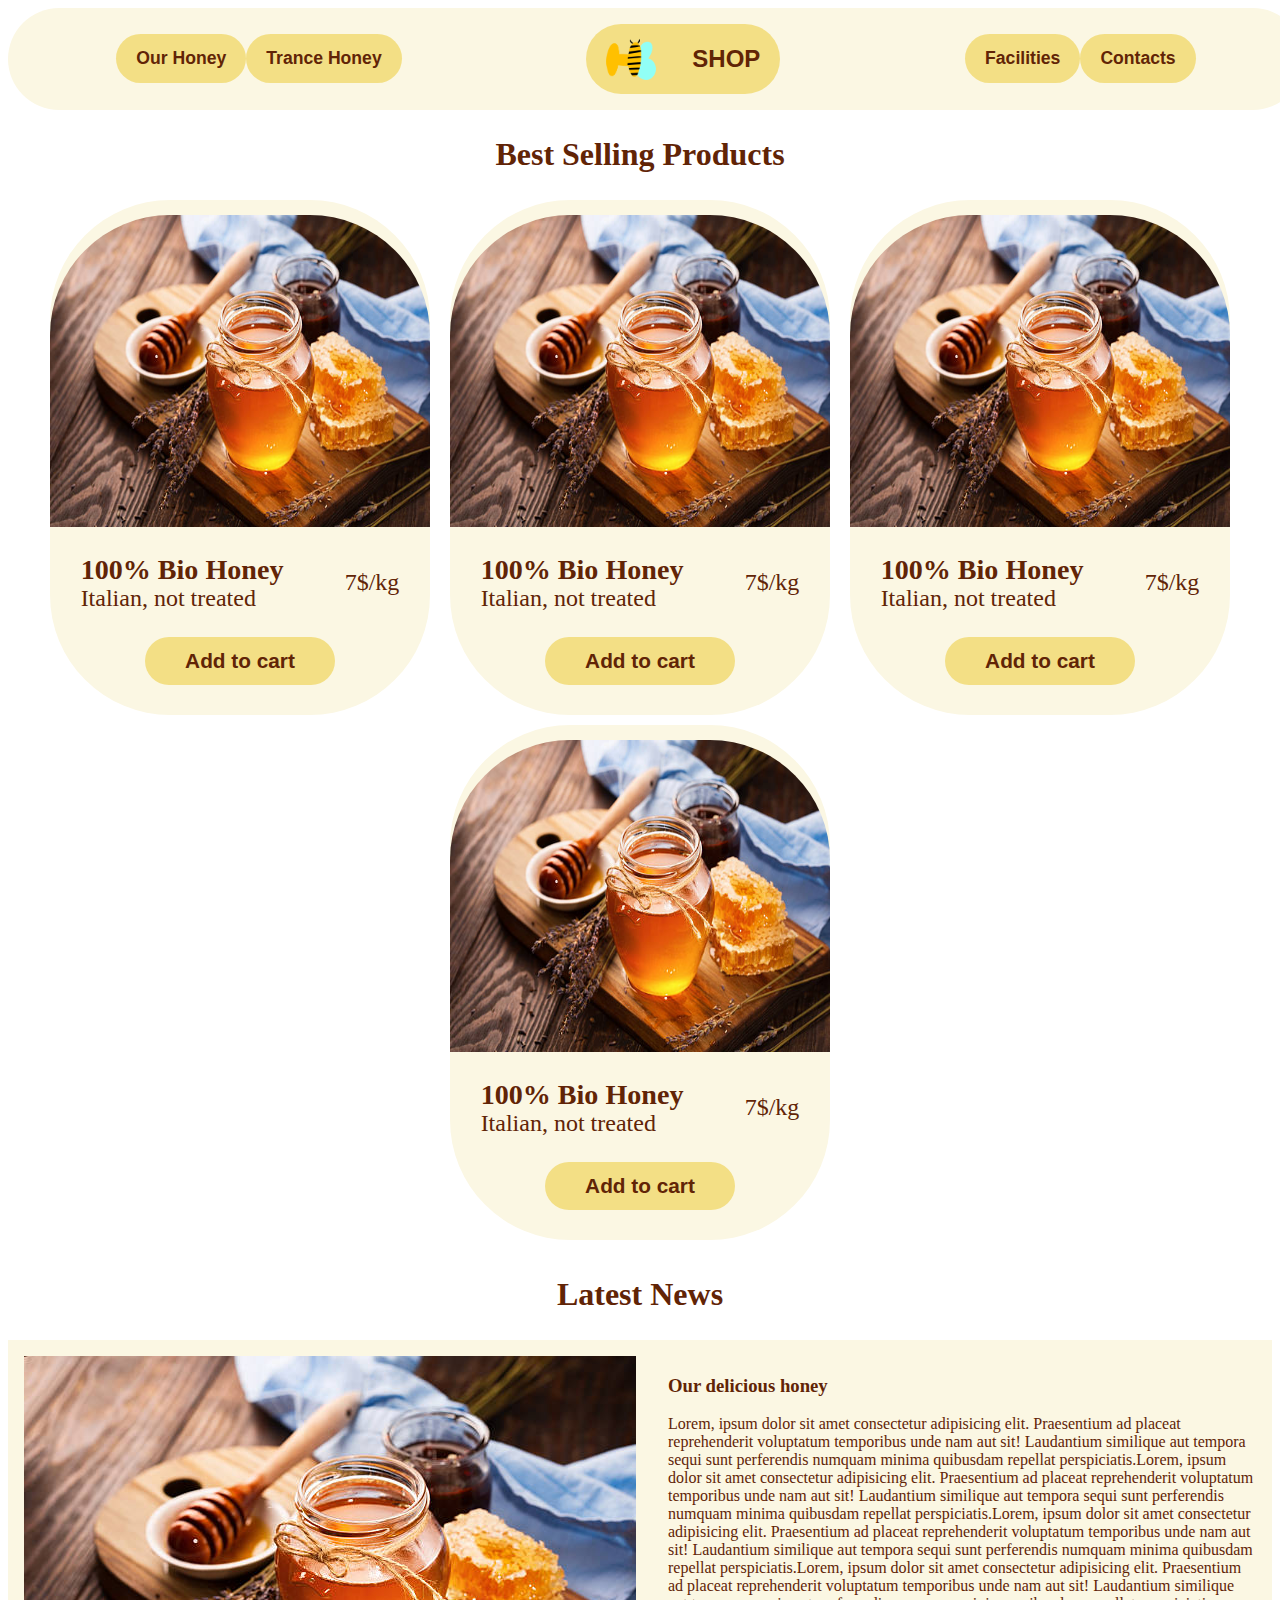
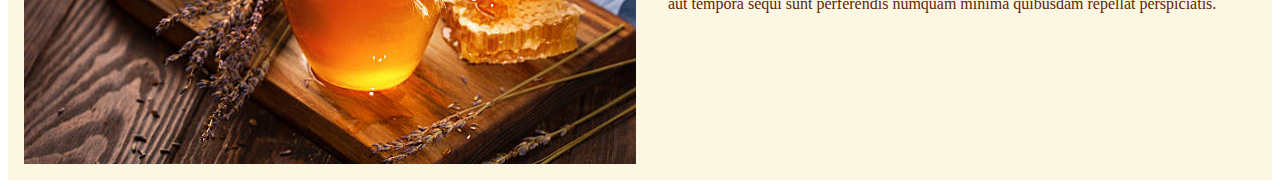
<file: index.html>
<!DOCTYPE html>
<html lang="en">
<head>
    <meta charset="UTF-8">
    <meta http-equiv="X-UA-Compatible" content="IE=edge">
    <meta name="viewport" content="width=device-width, initial-scale=1.0">
    <link rel="stylesheet" href="./assets/css/style.css" />
    <title>Home</title>
</head>
<body>
   
    <header>
        <nav>
            <div class="but1">
                <button>Our Honey</button>
                <button>Trance Honey</button>
            </div>
            <button class="b-img"><img src="./assets/imgs/logo.png" />SHOP</button>
            <div class="but1">
                <button>Facilities</button>
                <button>Contacts</button>
            </div>
        </nav>
    </header>
    <h2>Best Selling Products</h2>
    <main>
        <article class="card">
            <img src="./assets/imgs/honey.jpg" alt="honey picture" />
            <div class="text-container">
                <div class="bottom-text">
                    <h3>100% Bio Honey</h3>
                    <p>Italian, not treated</p>
                </div>
                <div class="right-price">
                    <p>7$/kg</p>
                </div>
            </div>
            <button>Add to cart</button>
        </article>
        <article class="card">
            <img src="./assets/imgs/honey.jpg" alt="honey picture" />
            <div class="text-container">
                <div class="bottom-text">
                    <h3>100% Bio Honey</h3>
                    <p>Italian, not treated</p>
                </div>
                <div class="right-price">
                    <p>7$/kg</p>
                </div>
            </div>
            <button>Add to cart</button>
        </article>
        <article class="card">
            <img src="./assets/imgs/honey.jpg" alt="honey picture" />
            <div class="text-container">
                <div class="bottom-text">
                    <h3>100% Bio Honey</h3>
                    <p>Italian, not treated</p>
                </div>
                <div class="right-price">
                    <p>7$/kg</p>
                </div>
            </div>
            <button>Add to cart</button>
        </article>
        <article class="card">
            <img src="./assets/imgs/honey.jpg" alt="honey picture" />
            <div class="text-container">
                <div class="bottom-text">
                    <h3>100% Bio Honey</h3>
                    <p>Italian, not treated</p>
                </div>
                <div class="right-price">
                    <p>7$/kg</p>
                </div>
            </div>
            <button>Add to cart</button>
        </article>
    </main>
    <h2>Latest News</h2>
    <section>
        <img src="./assets/imgs/honey.jpg" />
        <div class="flex-article">
            <h3>Our delicious honey</h3>
            <p>
                Lorem, ipsum dolor sit amet consectetur adipisicing elit. Praesentium ad placeat reprehenderit voluptatum temporibus unde nam aut sit! Laudantium similique aut tempora sequi sunt perferendis numquam minima quibusdam repellat perspiciatis.Lorem, ipsum
                dolor sit amet consectetur adipisicing elit. Praesentium ad placeat reprehenderit voluptatum temporibus unde nam aut sit! Laudantium similique aut tempora sequi sunt perferendis numquam minima quibusdam repellat perspiciatis.Lorem, ipsum
                dolor sit amet consectetur adipisicing elit. Praesentium ad placeat reprehenderit voluptatum temporibus unde nam aut sit! Laudantium similique aut tempora sequi sunt perferendis numquam minima quibusdam repellat perspiciatis.Lorem, ipsum
                dolor sit amet consectetur adipisicing elit. Praesentium ad placeat reprehenderit voluptatum temporibus unde nam aut sit! Laudantium similique aut tempora sequi sunt perferendis numquam minima quibusdam repellat perspiciatis.
            </p>
        </div>
    </section>
</body>
</html>
</file>
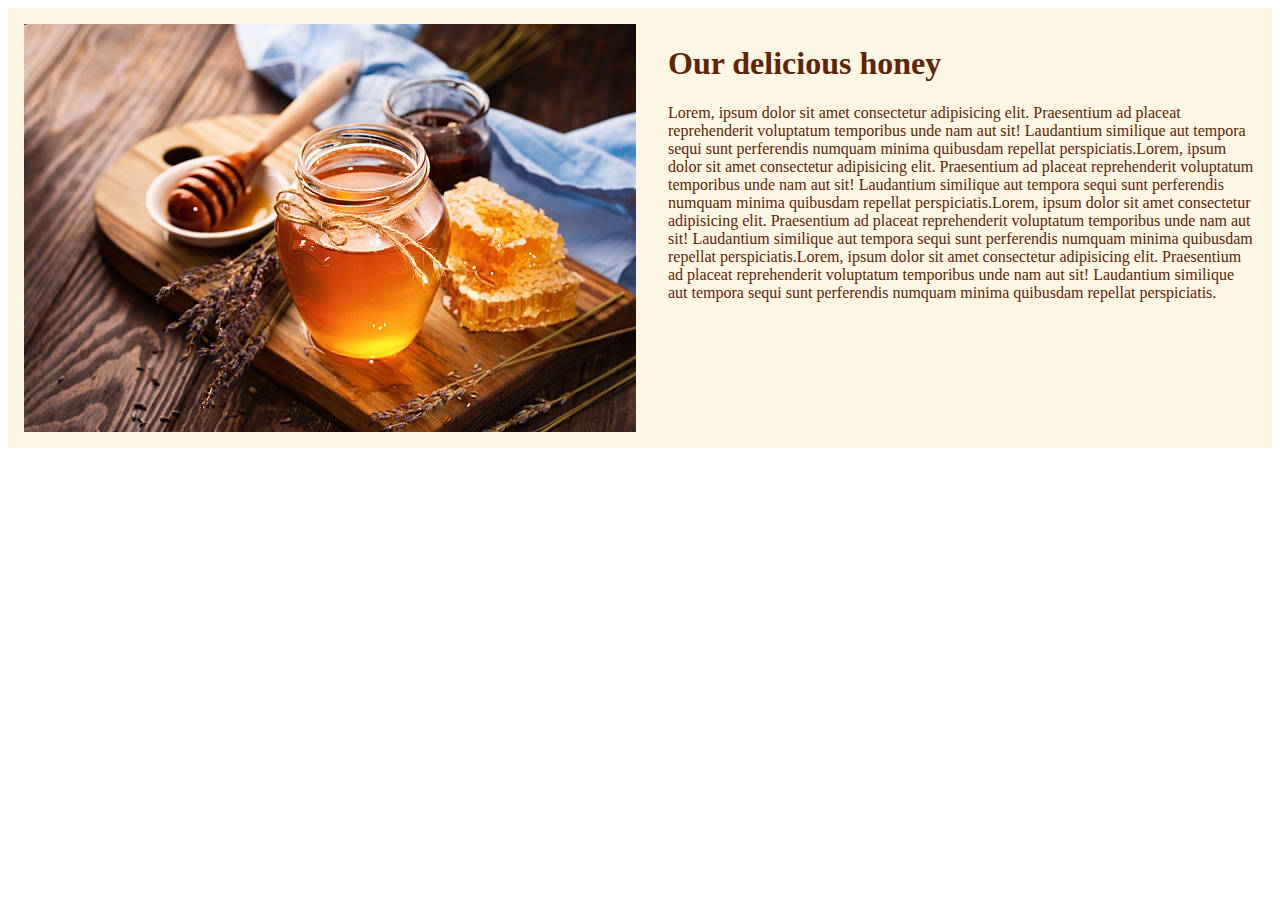
<file: article.html>
<!DOCTYPE html>
<html lang="en">
<head>
    <meta charset="UTF-8">
    <meta http-equiv="X-UA-Compatible" content="IE=edge">
    <meta name="viewport" content="width=device-width, initial-scale=1.0">
    <link rel="stylesheet" href=".//assets/css/article.css" />
    <title>Article</title>
</head>

  

<body>
    <section>
        <img src="./assets/imgs/honey.jpg" />
        <div class="flex-article">
            <h1>Our delicious honey</h1>
            <p>
                Lorem, ipsum dolor sit amet consectetur adipisicing elit. Praesentium ad placeat reprehenderit voluptatum temporibus unde nam aut sit! Laudantium similique aut tempora sequi sunt perferendis numquam minima quibusdam repellat perspiciatis.Lorem, ipsum
                dolor sit amet consectetur adipisicing elit. Praesentium ad placeat reprehenderit voluptatum temporibus unde nam aut sit! Laudantium similique aut tempora sequi sunt perferendis numquam minima quibusdam repellat perspiciatis.Lorem, ipsum
                dolor sit amet consectetur adipisicing elit. Praesentium ad placeat reprehenderit voluptatum temporibus unde nam aut sit! Laudantium similique aut tempora sequi sunt perferendis numquam minima quibusdam repellat perspiciatis.Lorem, ipsum
                dolor sit amet consectetur adipisicing elit. Praesentium ad placeat reprehenderit voluptatum temporibus unde nam aut sit! Laudantium similique aut tempora sequi sunt perferendis numquam minima quibusdam repellat perspiciatis.
            </p>
        </div>
    </section>

</body>
</html>
</file>
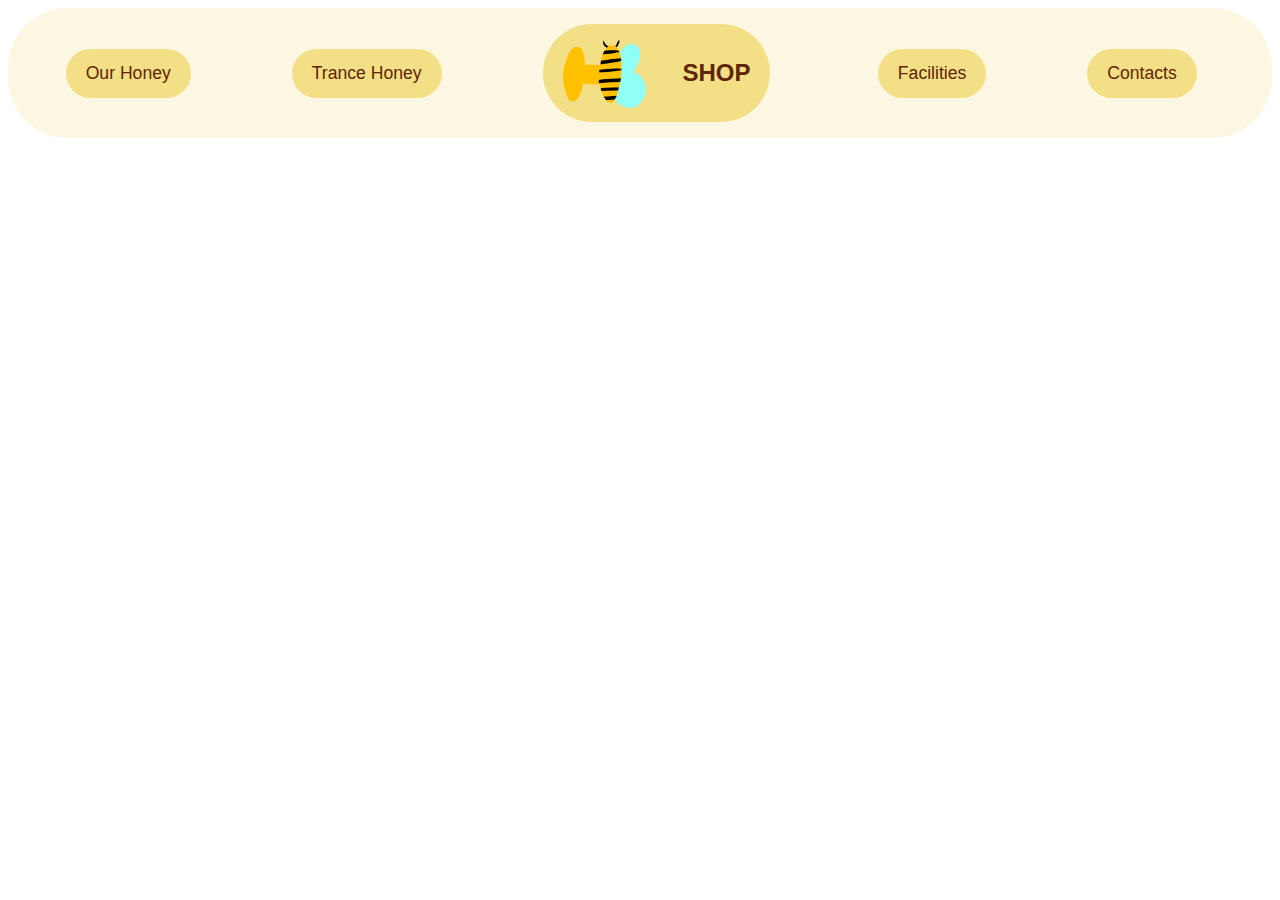
<file: navigationbar.html>
<!DOCTYPE html>
<html lang="en">
<head>
    <meta charset="UTF-8">
    <meta http-equiv="X-UA-Compatible" content="IE=edge">
    <meta name="viewport" content="width=device-width, initial-scale=1.0">
    <link rel="stylesheet" href="./assets/css/navigationbar.css" />
    <title>Navigation</title>
</head>
<body>
  

<body>
    <header>
        <nav>
            <button>Our Honey</button>
            <button>Trance Honey</button>
            <button class="b-img"><img src="./assets/imgs/logo.png" />SHOP</button>
            <button>Facilities</button>
            <button>Contacts</button>
        </nav>
    </header>
</body>
</html>
</file>
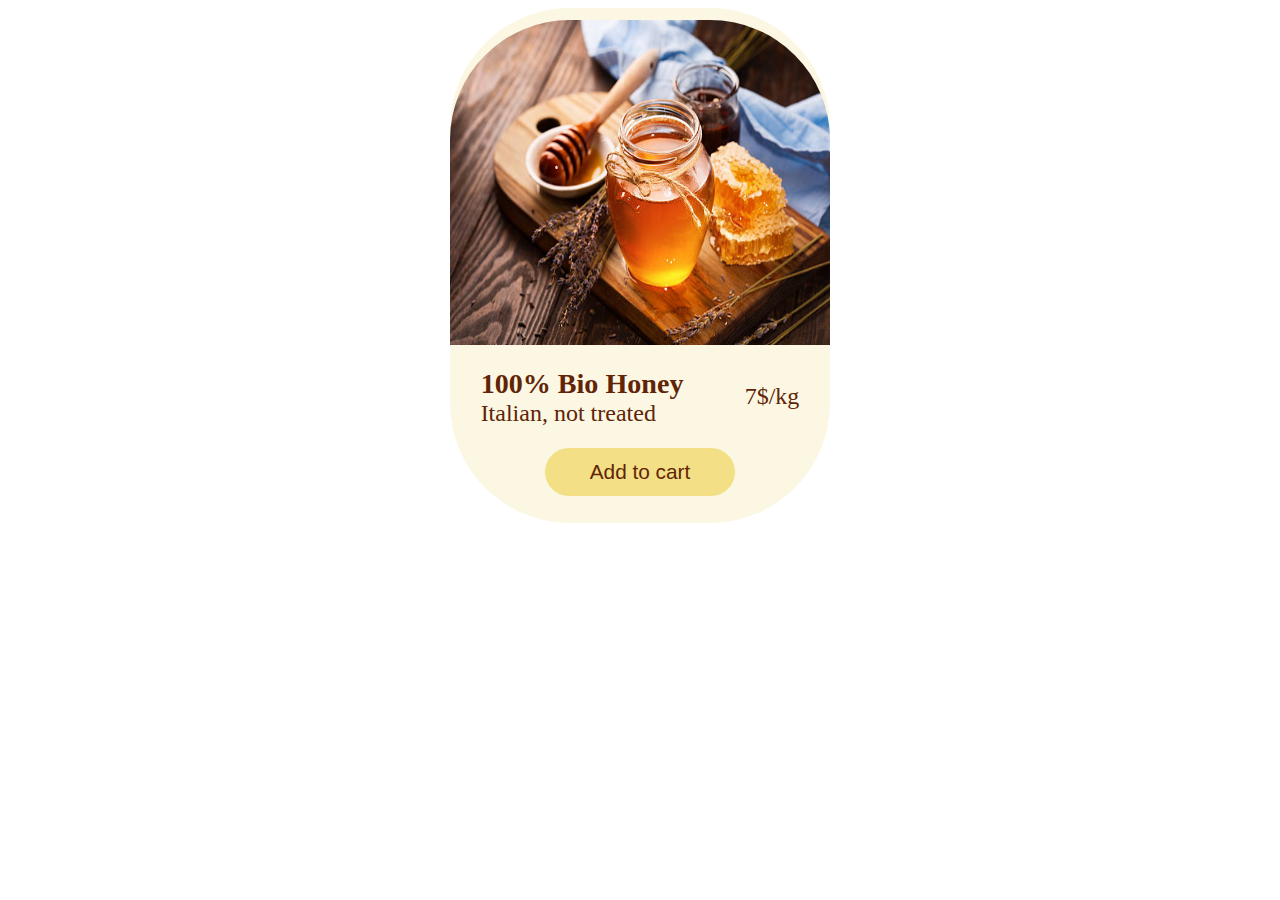
<file: productcard.html>
<!DOCTYPE html>
<html lang="en">
<head>
    <meta charset="UTF-8">
    <meta http-equiv="X-UA-Compatible" content="IE=edge">
    <meta name="viewport" content="width=device-width, initial-scale=1.0">
    <link rel="stylesheet" href="./assets/css/productcard.css" />
    <title>Product</title>
</head>
<body>
    <main>
    <article class="card">
        <img src="./assets/imgs/honey.jpg" alt="honey picture" />
        <div class="text-container">
            <div class="bottom-text">
                <h3>100% Bio Honey</h3>
                <p>Italian, not treated</p>
            </div>
            <div class="right-price">
                <p>7$/kg</p>
            </div>
        </div>
        <button>Add to cart</button>
    </article>
</main>
</body>
</html>
</file>
<file: assets/css/style.css>
header nav {
    display: flex;
    background-color: rgb(251, 247, 227);
    padding: 1em;
    border-radius: 60px;
    justify-content: space-around;
    align-items: center;
    width: 100%;
}

@media screen and (min-width: 280px) and (max-width: 575px) {
    header nav {
        flex-direction: column;
        justify-content: center;
    }
    .b-img {
        order: -1;
    }
}

h2 {
    color: rgb(97, 36, 6);
    text-align: center;
    font-size: 2em;
    font-weight: bold;
}

nav button {
    font-size: 1.1em;
    cursor: pointer;
    color: rgb(97, 36, 6);
    background-color: rgb(243, 223, 133);
    border-radius: 80px;
    padding: 14px 20px;
    display: flex;
    align-self: center;
    border: none;
    display: flex;
    font-weight: bold;
}

nav .but1 {
    display: flex;
    justify-content: center;
    align-self: center;
}

nav button img {
    width: 50px;
    padding-right: 1.5em;
}

.b-img {
    font-weight: bold;
    font-size: 1.5em;
    display: flex;
    align-items: center;
    justify-content: center;
}

main {
    display: flex;
    flex-wrap: wrap;
    justify-content: center;
}

.card {
    background-color: rgb(251, 247, 227);
    width: 380px;
    height: 500px;
    display: flex;
    flex-direction: column;
    border-radius: 120px;
    color: rgb(97, 36, 6);
    margin: 0 10px 10px;
    padding-bottom: 15px;
    justify-content: space-evenly;
}

.card img {
    width: 100%;
    flex-grow: 0.5;
    border-top-left-radius: 120px;
    border-top-right-radius: 120px;
}

.card button {
    background-color: rgb(243, 223, 133);
    border: none;
    color: rgb(97, 36, 6);
    border-radius: 50px;
    padding: 12px;
    font-size: 1.3em;
    width: 50%;
    margin-left: auto;
    margin-right: auto;
    font-weight: bold;
}

.text-container {
    font-size: 1.5em;
    display: flex;
    justify-content: space-around;
    align-items: center;
    line-height: 0;
}

.card button:hover {
    cursor: pointer;
}

section {
    background-color: rgb(251, 247, 227);
    color: rgb(97, 36, 6);
    display: flex;
    justify-content: space-evenly;
}

section .flex-article {
    margin: 1em;
}

section img {
    width: 90%;
    margin: 1em;
}

@media screen and (max-width: 1024px) {
    section {
        flex-wrap: wrap-reverse;
    }
}
</file>
<file: assets/css/article.css>
section {
    background-color: rgb(251, 247, 227);
    color: rgb(97, 36, 6);
    display: flex;
    justify-content: space-evenly;
}

section .flex-article {
    margin: 1em;
}

section img {
    width: 90%;
    margin: 1em;
}

@media screen and (max-width: 1024px) {
    section {
        flex-wrap: wrap-reverse;
    }
}
</file>
<file: assets/css/navigationbar.css>
header nav {
    display: flex;
    background-color: rgb(251, 247, 227);
    padding: 1em;
    border-radius: 60px;
    justify-content: space-around;
    align-items: center;
}

nav button {
    border: none;
    display: flex;
}

nav button {
    font-size: 1.1em;
    margin-right: 1em;
    cursor: pointer;
    color: rgb(97, 36, 6);
    background-color: rgb(243, 223, 133);
    border-radius: 80px;
    padding: 14px 20px;
    display: flex;
    align-items: center;
}

nav button img {
    height: 70px;
    padding-right: 1.5em;
}

.b-img {
    font-weight: bold;
    font-size: 1.5em;
}
</file>
<file: assets/css/productcard.css>
main {
    display: flex;
    flex-wrap: wrap;
    justify-content: center;
}

.card {
    background-color: rgb(251, 247, 227);
    width: 380px;
    height: 500px;
    display: flex;
    flex-direction: column;
    border-radius: 120px;
    color: rgb(97, 36, 6);
    margin: 0 10px 10px;
    padding-bottom: 15px;
    justify-content: space-evenly;
}

.card img {
    width: 100%;
    height: 65%;
    border-top-left-radius: 120px;
    border-top-right-radius: 120px;
}

.card button {
    background-color: rgb(243, 223, 133);
    border: none;
    color: rgb(97, 36, 6);
    border-radius: 50px;
    padding: 12px;
    font-size: 1.3em;
    width: 50%;
    margin-left: auto;
    margin-right: auto;
}

.text-container {
    font-size: 1.5em;
    display: flex;
    justify-content: space-around;
    align-items: center;
    line-height: 0;
}

.card button:hover {
    cursor: pointer;
}
</file>
